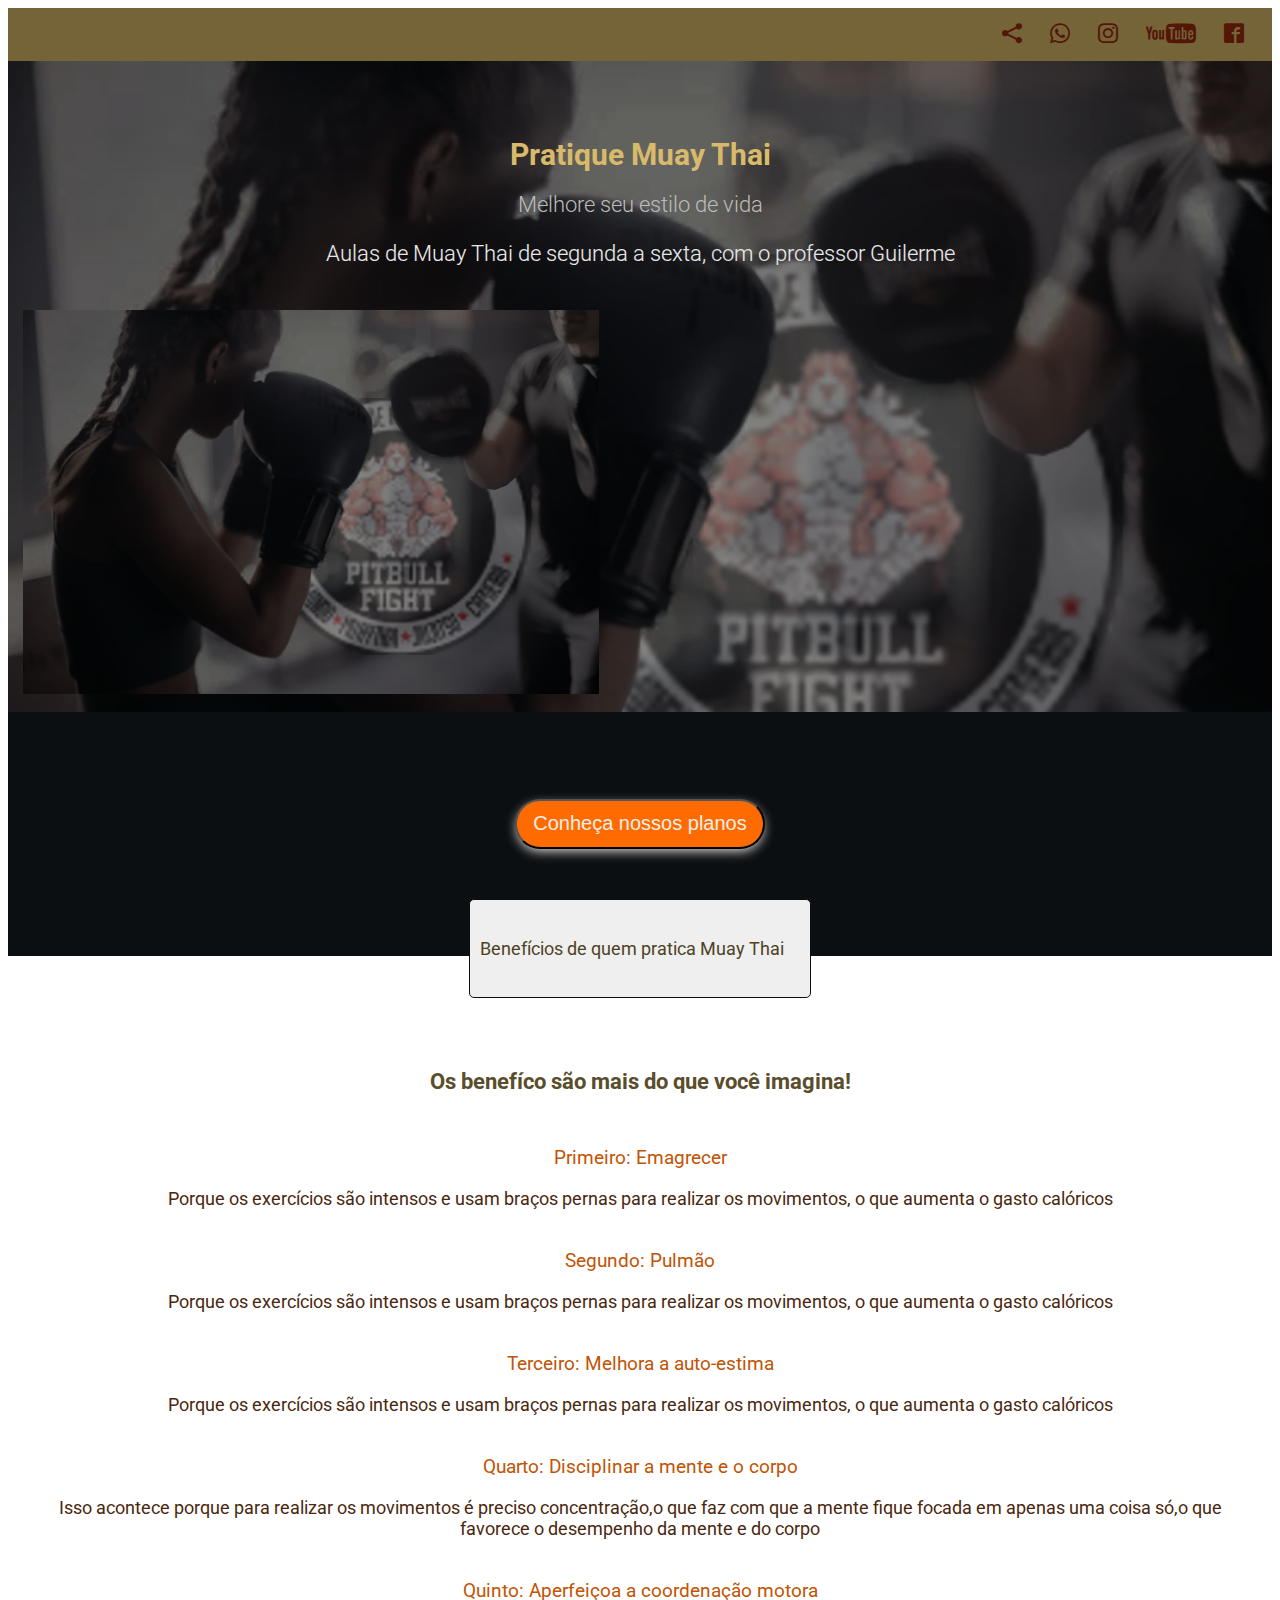
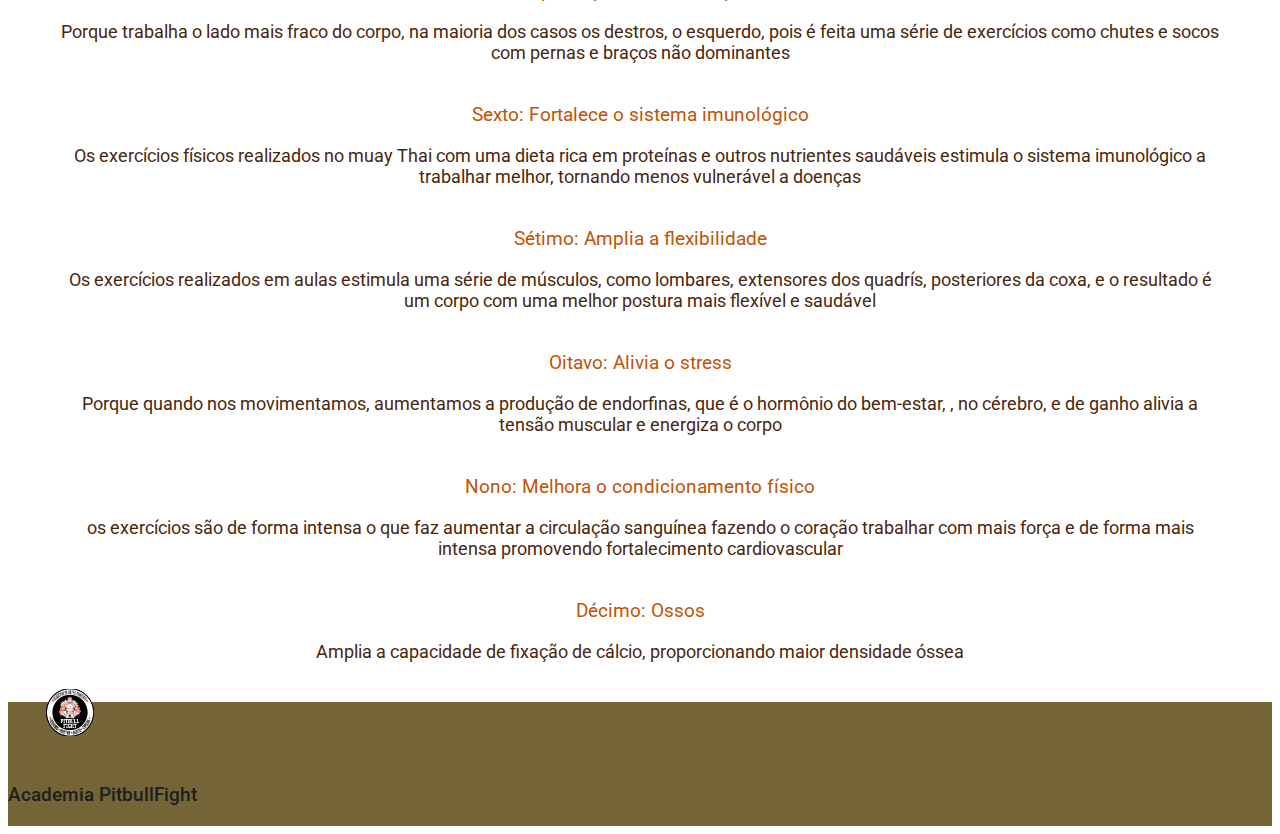
<file: index.html>
<!DOCTYPE html>
<html lang="pt-br">
<head>
    <meta charset="UTF-8">
    <meta http-equiv="X-UA-Compatible" content="IE=edge">
    <meta name="viewport" content="width=device-width, initial-scale=1.0">
    <meta name="author" content="Arivaldo Caxias">
    <meta name="description" content="Pitbullfight - Academia de Artes Marcais">
    <meta name="keywords" content="Artes marciais, Academia de luta, Muay thai, saúde física, saúde mental, exercícios, Taekwondo, competição"> 
    <title>Academia Pitbullfight</title>
    <!--Fav icon-->
    <link rel="shortcut icon" href="img/Logo_Pitbullfight.png" type="image/x-icon">
    <!--Google Fonts-->
    <link rel="preconnect" href="https://fonts.googleapis.com">
    <link rel="preconnect" href="https://fonts.gstatic.com" crossorigin>
    <link href="https://fonts.googleapis.com/css2?family=Roboto:ital,wght@0,100;0,300;0,400;0,500;0,700;0,900;1,100;1,300;1,400;1,500;1,700;1,900&display=swap" rel="stylesheet">
    <!--Bootstrap5-->
    <link href="https://cdn.jsdelivr.net/npm/bootstrap@5.1.3/dist/css/bootstrap.min.css" rel="stylesheet" integrity="sha384-1BmE4kWBq78iYhFldvKuhfTAU6auU8tT94WrHftjDbrCEXSU1oBoqyl2QvZ6jIW3" crossorigin="anonymous">
    <!--Bootstrap icons-->
    <link rel="stylesheet" href="https://cdn.jsdelivr.net/npm/bootstrap-icons@1.8.1/font/bootstrap-icons.css">
    <!--CSS Academia_Pitbullfight-->
    <link rel="stylesheet" href="css/styles.css">
    <!--CSS Icomoon icons-->
    <link rel="stylesheet" href="icomoon/style.css">
    <!--Biblioteca Jquery-->
    <script
            src="https://code.jquery.com/jquery-3.6.0.min.js" integrity="sha256-/xUj+3OJU5yExlq6GSYGSHk7tPXikynS7ogEvDej/m4=" crossorigin="anonymous">
    </script>
    <!--BootstrapJS-->
    <script src="https://cdn.jsdelivr.net/npm/bootstrap@5.1.3/dist/js/bootstrap.bundle.min.js" integrity="sha384-ka7Sk0Gln4gmtz2MlQnikT1wXgYsOg+OMhuP+IlRH9sENBO0LRn5q+8nbTov4+1p" crossorigin="anonymous"></script>
</head>
<body>
<div id='principal'>
<header>
    <nav class="top">
        <!--<section class="logo-header">
            <img src="img/Logo_Pitbullfight.png" alt="">
        </section>-->
        <section class="container-fluid barra-icons-sociais">
            <a href="javascript:void(0)" onclick="share()"><span class="icon-share2"></span></a>
            <a href="https://api.whatsapp.com/send?phone=55556294226708" target="_blank"><span class="icon-whatsapp"></span></a>
            <a href="https://www.instagram.com/equipe_pitbull_fight/" target="_blank"><span class="icon-instagram"></span></a>
            <a href="https://www.youtube.com/channel/UCJgbhnoK0ZEaPTRjpRGgKCA" target="_blank"><span class="icon-youtube2"></span></a>
            <a href="https://www.facebook.com/CtNoroeste/" target="_blank"><span class="icon-facebook2"></span></a>

        </section>
     </nav>
     <!--Sessão do header-->
    <section id="header-mobile" class="container-fuid-sm d-md-block d-lg-block">
    <div class="row header-mobile">
        <div class="col-lg-6">
        <div class="h1">
            <h1>Pratique Muay Thai</h1>
            <h2>Melhore seu estilo de vida</h2>
            <p id="p-header">Aulas de Muay Thai de segunda a sexta, com o professor Guilerme</p>
        </div>
        </div>
        <div class="col-lg-6 d-md-none d-none d-lg-block">
            <div><img src="img/imagem_head.png" alt=""></div>
        </div>
    </div>
    </section>

    <!--Sessão min-width 768x início-->
    
    <!--<div class="container-md d-sm-none d-none d-md-none    header-title-768px">
        <div class="row">
            <div class="col-6">
                <h1>Pratique Muay Thai</h1>
                <h2>Melhore seu estilo de vida</h2>
                <p id="p-header">Aulas de Muay Thai de segunda a sexta, com o professor Guilerme</p>
            </div>
            <div class="col-6">
                <div class="mini-width-366px" style="background-image:url(img/imagem_head.png); background-size: contain;"></div>
            
            </div>
        </div>
    </div>
        
        </div>
    </div>-->

    <!--Sessão min-width 768px final-->

</header>
<section class="area-button-cta">
    <a href="https://api.whatsapp.com/send?phone=55556294226708" target="_blank"><button onclick="goog_report_conversion('https://api.whatsapp.com/send?phone=55556294226708')" href="https://api.whatsapp.com/send?phone=55556294226708" class="btn-cta">Conheça nossos planos</button></a>
</section> 

<section class="container-beneficios-muay-thai">
    <div class="mini-banner-muay-thai">Benefícios de quem pratica Muay Thai</div>
    
</section>
<section class="beneficios-significados">
<h3>Os benefíco são mais do que você imagina!</h3>
<section class="beneficios-significados-format">
    <p class="title">
        Primeiro: Emagrecer
    </p>
    <p class="texto">
        Porque os exercícios são intensos e usam braços pernas para realizar os movimentos, o que aumenta o gasto calóricos
    </p>
</section>
<section class="beneficios-significados-format">
    <p class="title">
        Segundo: Pulmão
    </p>
    <p class="texto">
        Porque os exercícios são intensos e usam braços pernas para realizar os movimentos, o que aumenta o gasto calóricos
    </p>
</section>
<section class="beneficios-significados-format">
    <p class="title">
        Terceiro: Melhora a auto-estima
    </p>
    <p class="texto">
        Porque os exercícios são intensos e usam braços pernas para realizar os movimentos, o que aumenta o gasto calóricos
    </p>
</section>

<section class="beneficios-significados-format">
    <p class="title">
        Quarto: Disciplinar a mente e o corpo
    </p>
    <p class="texto">
        Isso acontece porque para realizar os movimentos é preciso concentração,o que faz com que a mente fique focada em apenas uma coisa só,o que favorece o desempenho da mente e do corpo
    </p>
</section>
<section class="beneficios-significados-format">
    <p class="title">
        Quinto: Aperfeiçoa a coordenação motora
    </p>
    <p class="texto">
        Porque trabalha o lado mais fraco do corpo, na maioria dos casos os destros, o esquerdo, pois é feita uma série de exercícios como chutes e socos com pernas e braços não dominantes
    </p>
</section>
<section class="beneficios-significados-format">
    <p class="title">
        Sexto: Fortalece o sistema imunológico
    </p>
    <p class="texto">
        Os exercícios físicos realizados no muay Thai com uma dieta rica em proteínas e outros nutrientes saudáveis estimula o sistema imunológico a trabalhar melhor, tornando menos vulnerável a doenças
    </p>
</section>
<section class="beneficios-significados-format">
    <p class="title">
        Sétimo: Amplia a flexibilidade
    </p>
    <p class="texto">
        Os exercícios realizados em aulas estimula uma série de músculos, como lombares, extensores dos quadrís, posteriores da coxa, e o resultado é um corpo  com uma melhor postura mais flexível e saudável 
    </p>
</section>
<section class="beneficios-significados-format">
    <p class="title">
        Oitavo: Alivia o stress
    </p>
    <p class="texto">
        Porque quando nos movimentamos, aumentamos a produção de endorfinas, que é o hormônio do bem-estar, , no cérebro,  e de ganho alivia a tensão muscular e energiza o corpo
    </p>
</section>
<section class="beneficios-significados-format">
    <p class="title">
        Nono: Melhora o condicionamento físico
    </p>
    <p class="texto">
        os exercícios são de forma intensa o que faz aumentar a circulação sanguínea fazendo o coração trabalhar com mais força e de forma mais intensa promovendo fortalecimento cardiovascular
    </p>
</section>
<section class="beneficios-significados-format">
    <p class="title">
        Décimo: Ossos
    </p>
    <p class="texto">
        Amplia a capacidade de fixação de cálcio, proporcionando maior densidade óssea
    </p>
</section>
</section>

</div>

<footer>
    <div class="container">
        <div class="row footer-format">
            <div class="col-4">
                <div class="img-footer">
                    <img src="img/Logo_Pitbullfight.png" alt="Logo Academia PitbullFight" class="positon-img">
                </div>
                </div>
            <div class="col-8 container-p">
                <p class="p-footer">Academia PitbullFight</p>
            </div>
        </div>
    </div>
</footer>

<!--Script botão compartilhar full-->
<script>

function share(){
	if (navigator.share !== undefined) {
		navigator.share({
			title: 'Academia PitbullFight',
			text: 'Exercíos físicos com treino de artes marciais',
			url: 'http://academia.pitbullfight.com.br/',
		})
		.then(() => console.log('Successful share'))
		.catch((error) => console.log('Error sharing', error));
	}
}

</script>
<!-- Fim Script botão compartilhar full-->

<!-- Global site tag (gtag.js) - Google Ads -->
<script async src="https://www.googletagmanager.com/gtag/js?id=AW-10865763258"></script>
<script>
  window.dataLayer = window.dataLayer || [];
  function gtag(){dataLayer.push(arguments);}
  gtag('js', new Date());

  gtag('config', 'AW-10865763258');
</script>

</body>
</html>
</file>
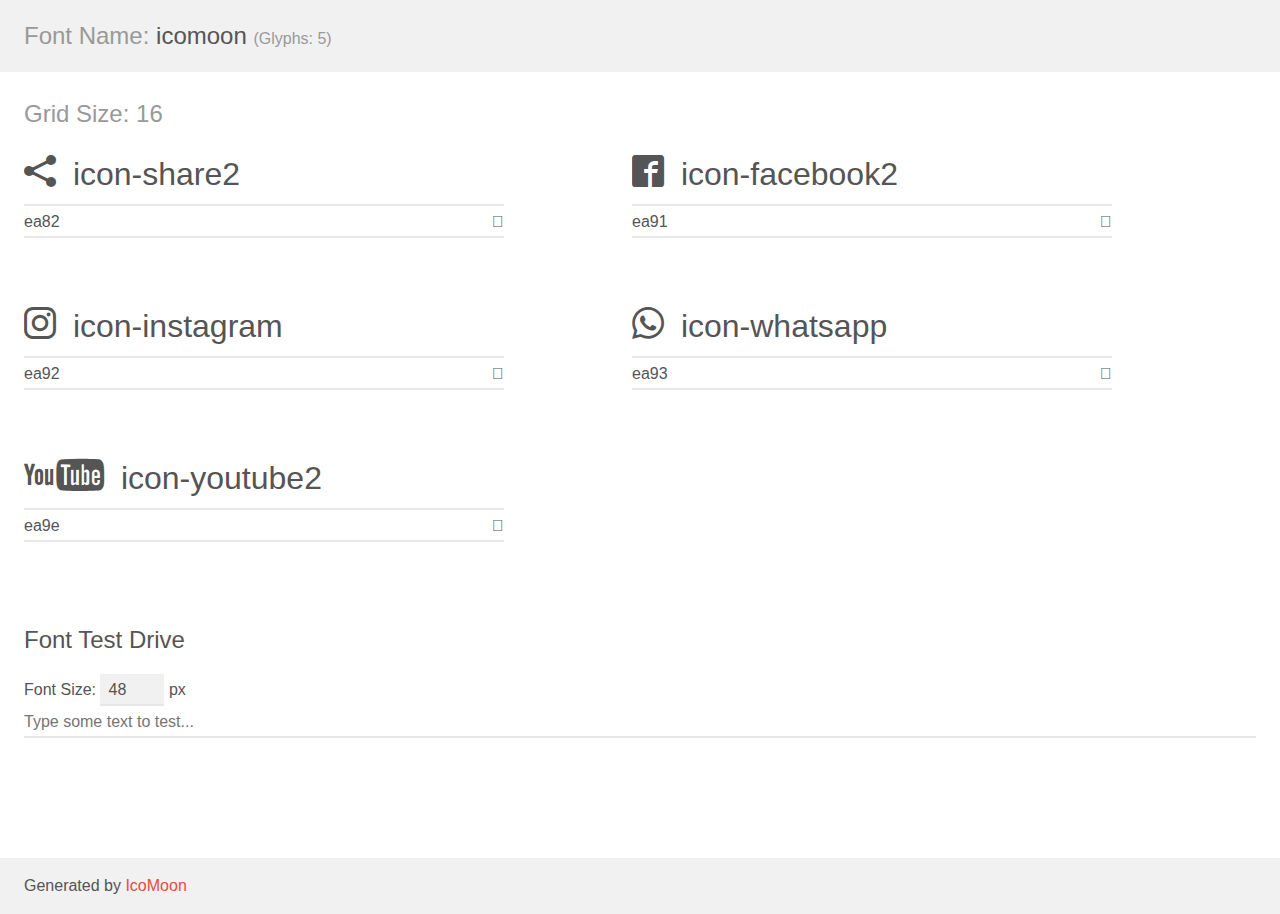
<file: icomoon/demo.html>
<!doctype html>
<html>
<head>
    <meta charset="utf-8">
    <title>IcoMoon Demo</title>
    <meta name="description" content="An Icon Font Generated By IcoMoon.io">
    <meta name="viewport" content="width=device-width, initial-scale=1">
    <link rel="stylesheet" href="demo-files/demo.css">
    <link rel="stylesheet" href="style.css"></head>
<body>
    <div class="bgc1 clearfix">
        <h1 class="mhmm mvm"><span class="fgc1">Font Name:</span> icomoon <small class="fgc1">(Glyphs:&nbsp;5)</small></h1>
    </div>
    <div class="clearfix mhl ptl">
        <h1 class="mvm mtn fgc1">Grid Size: 16</h1>
        <div class="glyph fs1">
            <div class="clearfix bshadow0 pbs">
                <span class="icon-share2"></span>
                <span class="mls"> icon-share2</span>
            </div>
            <fieldset class="fs0 size1of1 clearfix hidden-false">
                <input type="text" readonly value="ea82" class="unit size1of2" />
                <input type="text" maxlength="1" readonly value="&#xea82;" class="unitRight size1of2 talign-right" />
            </fieldset>
            <div class="fs0 bshadow0 clearfix hidden-true">
                <span class="unit pvs fgc1">liga: </span>
                <input type="text" readonly value="share2, social" class="liga unitRight" />
            </div>
        </div>
        <div class="glyph fs1">
            <div class="clearfix bshadow0 pbs">
                <span class="icon-facebook2"></span>
                <span class="mls"> icon-facebook2</span>
            </div>
            <fieldset class="fs0 size1of1 clearfix hidden-false">
                <input type="text" readonly value="ea91" class="unit size1of2" />
                <input type="text" maxlength="1" readonly value="&#xea91;" class="unitRight size1of2 talign-right" />
            </fieldset>
            <div class="fs0 bshadow0 clearfix hidden-true">
                <span class="unit pvs fgc1">liga: </span>
                <input type="text" readonly value="facebook2, brand11" class="liga unitRight" />
            </div>
        </div>
        <div class="glyph fs1">
            <div class="clearfix bshadow0 pbs">
                <span class="icon-instagram"></span>
                <span class="mls"> icon-instagram</span>
            </div>
            <fieldset class="fs0 size1of1 clearfix hidden-false">
                <input type="text" readonly value="ea92" class="unit size1of2" />
                <input type="text" maxlength="1" readonly value="&#xea92;" class="unitRight size1of2 talign-right" />
            </fieldset>
            <div class="fs0 bshadow0 clearfix hidden-true">
                <span class="unit pvs fgc1">liga: </span>
                <input type="text" readonly value="instagram, brand12" class="liga unitRight" />
            </div>
        </div>
        <div class="glyph fs1">
            <div class="clearfix bshadow0 pbs">
                <span class="icon-whatsapp"></span>
                <span class="mls"> icon-whatsapp</span>
            </div>
            <fieldset class="fs0 size1of1 clearfix hidden-false">
                <input type="text" readonly value="ea93" class="unit size1of2" />
                <input type="text" maxlength="1" readonly value="&#xea93;" class="unitRight size1of2 talign-right" />
            </fieldset>
            <div class="fs0 bshadow0 clearfix hidden-true">
                <span class="unit pvs fgc1">liga: </span>
                <input type="text" readonly value="whatsapp, brand13" class="liga unitRight" />
            </div>
        </div>
        <div class="glyph fs1">
            <div class="clearfix bshadow0 pbs">
                <span class="icon-youtube2"></span>
                <span class="mls"> icon-youtube2</span>
            </div>
            <fieldset class="fs0 size1of1 clearfix hidden-false">
                <input type="text" readonly value="ea9e" class="unit size1of2" />
                <input type="text" maxlength="1" readonly value="&#xea9e;" class="unitRight size1of2 talign-right" />
            </fieldset>
            <div class="fs0 bshadow0 clearfix hidden-true">
                <span class="unit pvs fgc1">liga: </span>
                <input type="text" readonly value="youtube2, brand22" class="liga unitRight" />
            </div>
        </div>
    </div>

    <!--[if gt IE 8]><!-->
    <div class="mhl clearfix mbl">
        <h1>Font Test Drive</h1>
        <label>
            Font Size: <input id="fontSize" type="number" class="textbox0 mbm"
            min="8" value="48" />
            px
        </label>
        <input id="testText" type="text" class="phl size1of1 mvl"
        placeholder="Type some text to test..." value=""/>
        <div id="testDrive" class="icon-" style="font-family: icomoon">&nbsp;
        </div>
    </div>
    <!--<![endif]-->
    <div class="bgc1 clearfix">
        <p class="mhl">Generated by <a href="https://icomoon.io/app">IcoMoon</a></p>
    </div>

    <script src="demo-files/demo.js"></script>
</body>
</html>
</file>
<file: css/styles.css>
body{
    font-family: 'Roboto', -apple-system, BlinkMacSystemFont, 'Segoe UI', Oxygen, Ubuntu, Cantarell, 'Open Sans', 'Helvetica Neue', sans-serif;
    font-size: 12px;
}

.logo-header {
    position: absolute;
    width: 80px;
    height: 77px;
    left: 87px;
    top: 15px;
}

.barra-icons-sociais {
    height: 53px;
    background-color: #756438;
    display: flex;
    justify-content: flex-end;
    align-items: center;
    letter-spacing: 28px;
    color: #531607;
    font-size: 20px;

}

a{
    text-decoration: none;
    } 


.icon-share2, .icon-whatsapp, .icon-instagram, .icon-youtube2, .icon-facebook2{
    color:#531607;
}

.header-mobile{
    background-image: url(../img/imagem_head.png);
    padding: 15px;
    background-size: cover;
    min-height:100%;
}


h1{
    color: #D9BA6A;
    font-size: 30px;
    text-align: center;
    margin-top: 61px;
}

h2{
    color: #BDBCBC;
    font-size: 22px;
    margin: 18px 69px 44px 69px;
    text-align: center;
    font-weight: 300;
}

#p-header{
    color: #e6e6e6;
    margin: -20px 99px 44px 99px;
    text-align: center;
    font-weight: 320;
    font-size: 22px;
}

.area-button-cta{
    min-height: 244px;
    background-color: #0C0F11;
    display: flex;
    justify-content: center;
    align-items: center;
  
}

.btn-cta{
    color: #f0efe8;
    background: #FF6B01;
    box-shadow: 0px 4px 12px -2px rgba(251, 244, 244, 0.92);
    border-radius: 64px;
    width: 250px;
    height: 50px;
    left: 56px;
    top: 500px;
    font-size: 20px;
    margin-top: -105px;
    

}

.container-beneficios-muay-thai{
    min-height: 91px;
    display: flex;
    justify-content: center;
   
}


.mini-banner-muay-thai{
    width: 320px;
    height: 87px;
    left: 65px;
    top: 708px;
    margin-top: -57px;
    padding: 5px 10px 5px 10px;    

    background: #EFEFEF;
    border: 0.03px solid #0C0F11;
    border-radius: 5px;

    font-weight: 400;
    font-size: 18px;
    line-height: 35px;
    display: flex;
    align-items: center;
    text-align: center;

    color: #4E4225;
}

h3{
    text-align: center;
    color: #5A4D2C;
    font-size: 22px;
    padding-top: -80px;
     padding-bottom: 30px;
    
}

.beneficios-significados{
    text-align: center;
   }

   .beneficios-significados-format{
       margin: 10px 50px 40px 50px;
   }

   .beneficios-significados-format .title{
       color: #C15405;
       font-weight: 400;
       font-size: 19px;
   }

   .texto{
    color: #49260D;
    font-size: 18px;
   }

   #calculo {
       font-size: 2rem;
   }

   .footer-format{
       background-color: #756438;
   }

   .img-footer img{
       height: 2.90rem;
       width: 3.0rem;
            
   }

   .positon-img{
       position: relative;
       top: -0.8rem;
       left: 2.4rem;
   }

   .container-p{
       display: flex;
       align-items: center;
       justify-content: left;
       font-weight: 500;
       padding-top: 0.8rem;

   }

   .container-p p{
        font-size: 1.2rem;
        color: #201f1d;
   }

   @media (max-width: 767px) { 
    #p-header {
        display: none;
    }
    }

   
  /* .aula-experimental{
       color: #8F6802;
       font-size: 31px;
       font-weight: 400;
       text-align: center;
       margin: 10px 80px 40px 80px;
   }*/
</file>
<file: icomoon/style.css>
@font-face {
  font-family: 'icomoon';
  src:  url('fonts/icomoon.eot?7rbg4y');
  src:  url('fonts/icomoon.eot?7rbg4y#iefix') format('embedded-opentype'),
    url('fonts/icomoon.ttf?7rbg4y') format('truetype'),
    url('fonts/icomoon.woff?7rbg4y') format('woff'),
    url('fonts/icomoon.svg?7rbg4y#icomoon') format('svg');
  font-weight: normal;
  font-style: normal;
  font-display: block;
}

[class^="icon-"], [class*=" icon-"] {
  /* use !important to prevent issues with browser extensions that change fonts */
  font-family: 'icomoon' !important;
  speak: never;
  font-style: normal;
  font-weight: normal;
  font-variant: normal;
  text-transform: none;
  line-height: 1;

  /* Better Font Rendering =========== */
  -webkit-font-smoothing: antialiased;
  -moz-osx-font-smoothing: grayscale;
}

.icon-share2:before {
  content: "\ea82";
}
.icon-facebook2:before {
  content: "\ea91";
}
.icon-instagram:before {
  content: "\ea92";
}
.icon-whatsapp:before {
  content: "\ea93";
}
.icon-youtube2:before {
  content: "\ea9e";
}
</file>
<file: icomoon/demo-files/demo.css>
body {
  padding: 0;
  margin: 0;
  font-family: sans-serif;
  font-size: 1em;
  line-height: 1.5;
  color: #555;
  background: #fff;
}
h1 {
  font-size: 1.5em;
  font-weight: normal;
}
small {
  font-size: .66666667em;
}
a {
  color: #e74c3c;
  text-decoration: none;
}
a:hover, a:focus {
  box-shadow: 0 1px #e74c3c;
}
.bshadow0, input {
  box-shadow: inset 0 -2px #e7e7e7;
}
input:hover {
  box-shadow: inset 0 -2px #ccc;
}
input, fieldset {
  font-family: sans-serif;
  font-size: 1em;
  margin: 0;
  padding: 0;
  border: 0;
}
input {
  color: inherit;
  line-height: 1.5;
  height: 1.5em;
  padding: .25em 0;
}
input:focus {
  outline: none;
  box-shadow: inset 0 -2px #449fdb;
}
.glyph {
  font-size: 16px;
  width: 15em;
  padding-bottom: 1em;
  margin-right: 4em;
  margin-bottom: 1em;
  float: left;
  overflow: hidden;
}
.liga {
  width: 80%;
  width: calc(100% - 2.5em);
}
.talign-right {
  text-align: right;
}
.talign-center {
  text-align: center;
}
.bgc1 {
  background: #f1f1f1;
}
.fgc1 {
  color: #999;
}
.fgc0 {
  color: #000;
}
p {
  margin-top: 1em;
  margin-bottom: 1em;
}
.mvm {
  margin-top: .75em;
  margin-bottom: .75em;
}
.mtn {
  margin-top: 0;
}
.mtl, .mal {
  margin-top: 1.5em;
}
.mbl, .mal {
  margin-bottom: 1.5em;
}
.mal, .mhl {
  margin-left: 1.5em;
  margin-right: 1.5em;
}
.mhmm {
  margin-left: 1em;
  margin-right: 1em;
}
.mls {
  margin-left: .25em;
}
.ptl {
  padding-top: 1.5em;
}
.pbs, .pvs {
  padding-bottom: .25em;
}
.pvs, .pts {
  padding-top: .25em;
}
.unit {
  float: left;
}
.unitRight {
  float: right;
}
.size1of2 {
  width: 50%;
}
.size1of1 {
  width: 100%;
}
.clearfix:before, .clearfix:after {
  content: " ";
  display: table;
}
.clearfix:after {
  clear: both;
}
.hidden-true {
  display: none;
}
.textbox0 {
  width: 3em;
  background: #f1f1f1;
  padding: .25em .5em;
  line-height: 1.5;
  height: 1.5em;
}
#testDrive {
  display: block;
  padding-top: 24px;
  line-height: 1.5;
}
.fs0 {
  font-size: 16px;
}
.fs1 {
  font-size: 32px;
}
</file>
